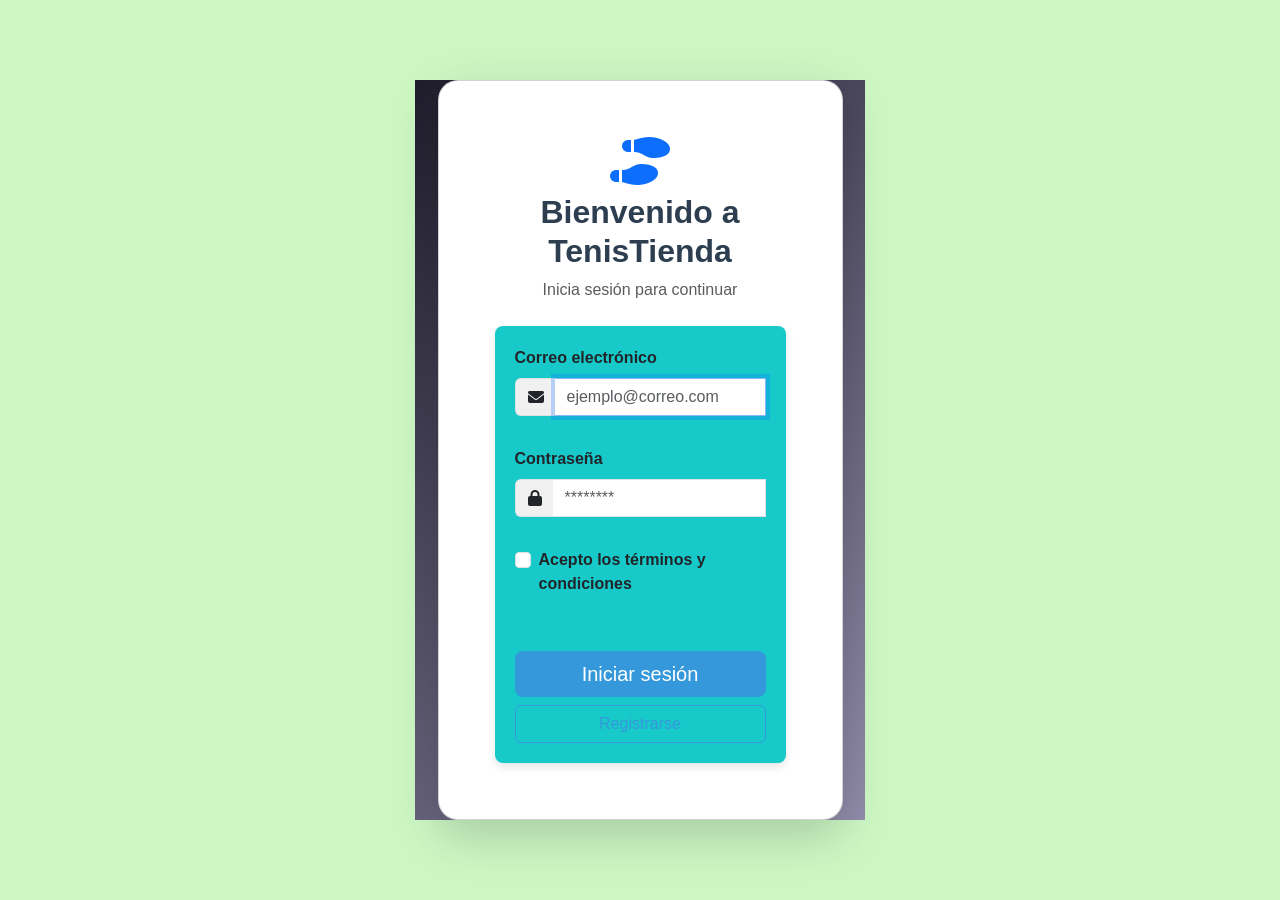
<file: TiendaTenis/index.html>
<!DOCTYPE html>
<html lang="es">

<head>
    <meta charset="UTF-8" />
    <meta name="viewport" content="width=device-width, initial-scale=1.0" />
    <title>TenisTienda | Login</title>
    <link rel="icon" href="./src/assets/icon/logo.png" type="image/png" />
    <link href="https://cdn.jsdelivr.net/npm/bootstrap@5.3.2/dist/css/bootstrap.min.css" rel="stylesheet" />
    <link rel="stylesheet" href="./src/css/style.css" />
    <link rel="stylesheet" href="https://cdnjs.cloudflare.com/ajax/libs/font-awesome/6.5.0/css/all.min.css" />
</head>

<body>
    <main class="login-background d-flex align-items-center justify-content-center">
        <div class="card login-card shadow-lg">
            <div class="card-body">
                <div class="text-center mb-4">
                    <i class="fas fa-shoe-prints fa-3x text-primary mb-2"></i>
                    <h2 class="fw-bold">Bienvenido a TenisTienda</h2>
                    <p class="text-muted">Inicia sesión para continuar</p>
                </div>

                <form id="loginForm" class="needs-validation" novalidate>
                    <div class="mb-3">
                        <label for="txtEmail" class="form-label">Correo electrónico</label>
                        <div class="input-group">
                            <span class="input-group-text"><i class="fas fa-envelope"></i></span>
                            <input type="email" id="txtEmail" class="form-control" placeholder="ejemplo@correo.com"
                                required>
                            <div class="invalid-feedback">Correo inválido</div>
                        </div>
                    </div>

                    <div class="mb-3">
                        <label for="idPassword" class="form-label">Contraseña</label>
                        <div class="input-group">
                            <span class="input-group-text"><i class="fas fa-lock"></i></span>
                            <input type="password" id="idPassword" class="form-control" placeholder="********" required>
                            <div class="invalid-feedback">Contraseña requerida</div>
                        </div>
                    </div>

                    <div class="mb-3 form-check">
                        <input type="checkbox" class="form-check-input" id="termsCheck" required />
                        <label for="termsCheck" class="form-check-label">Acepto los términos y condiciones</label>
                        <div class="invalid-feedback">Debes aceptar</div>
                    </div>

                    <div class="alert alert-danger d-none" id="loginError">
                        <i class="fas fa-exclamation-triangle me-2"></i> Correo o contraseña incorrectos.
                    </div>

                    <div class="d-grid gap-2 mt-4">
                        <button type="submit" class="btn btn-primary btn-lg">Iniciar sesión</button>
                        <button type="button" class="btn btn-outline-light" id="btnRegistry">Registrarse</button>
                    </div>
                </form>
            </div>
        </div>
    </main>

    <script src="https://cdn.jsdelivr.net/npm/bootstrap@5.3.2/dist/js/bootstrap.bundle.min.js"></script>
    <script src="./src/js/login.js"></script>
</body>

</html>
</file>
<file: TiendaTenis/src/css/style.css>
body {
    margin: 0;
    padding: 0;
    font-family: 'Gill Sans', 'Gill Sans MT', Calibri, 'Trebuchet MS', sans-serif;
    background-color: rgb(204, 247, 195);
    height: 100vh;
    /* Aseguramos que el body ocupe toda la altura de la ventana */
    display: flex;
    justify-content: center;
    align-items: center;
}

.formulario {
    width: 350px;
    /* Ancho fijo del formulario */
    padding: 20px;
    /* Espaciado dentro del formulario */
    background-color: #fff;
    border-radius: 5px;
    border: 1px solid #ccc;
    text-align: center;
    box-shadow: 0 4px 8px rgba(0, 0, 0, 0.1);
    /* Sombra sutil para resaltar */
}

h1 {
    font-size: 20px;
    margin-bottom: 15px;
    color: #444;
}

form {
    display: flex;
    flex-direction: column;
    gap: 15px;
    /* Espacio entre los elementos del formulario */
}

.Usuario {
    margin-bottom: 15px;
    text-align: left;
}

.Usuario input {
    width: 100%;
    padding: 8px;
    font-size: 14px;
    border: 1px solid #bbb;
    border-radius: 3px;
    outline: none;
}

button {
    padding: 10px;
    font-size: 14px;
    border: none;
    border-radius: 5px;
    background-color: #4c8bf5;
    color: white;
    cursor: pointer;
    transition: background-color 0.3s ease;
}

button:hover {
    background-color: #3a6fc2;
}

.recordar {
    margin-bottom: 10px;
    font-size: 12px;
}

.recordar a,
.registrarse a {
    text-decoration: none;
    color: #4c8bf5;
}

.recordar a:hover,
.registrarse a:hover {
    text-decoration: underline;
}

img {
    width: 100vw;
    height: 150px;
    object-fit: cover;
    display: block;
}

.menu-container {
    display: flex;
    justify-content: center;
    margin-top: 20px;
}

.menu {
    width: 90%;
    background-color: #343a40;
    padding: 20px;
    border-radius: 10px;
    display: flex;
    justify-content: space-between;
    box-shadow: 0px 4px 10px rgba(0, 0, 0, 0.2);
}

.menu button {
    flex-grow: 1;
    margin: 0 10px;
    font-size: 24px;
    padding: 15px 0;
    font-weight: bold;
}

/* Aseguramos que el formulario esté bien centrado */
.formulario {
    display: flex;
    flex-direction: column;
    justify-content: center;
    align-items: center;
}

/* Estilo del formulario de login */
form {
    background-color: #18c9c9;
    padding: 20px;
    border-radius: 8px;
    box-shadow: 0 4px 8px rgba(0, 0, 0, 0.1);
    width: 100%;
    max-width: 490px;
    /* Evitar que el formulario se expanda demasiado */
}

/* Estilo de las etiquetas */
label {
    font-weight: bold;
}

/* Estilo de los botones */
button {
    width: 100%;
    padding: 15px;
    background-color: #007bff;
    color: #fff;
    border: none;
    border-radius: 10px;
    cursor: pointer;
}

button:hover {
    background-color: #0056b3;
}

body,
html {
    height: 100%;
    margin: 0;
    font-family: 'Segoe UI', Tahoma, Geneva, Verdana, sans-serif;
}

.login-background {
    background: linear-gradient(135deg, #1f1c2c, #928dab);
    background-size: cover;
    animation: fadeIn 1s ease-in-out;
}

.login-card {
    background-color: #fff;
    padding: 40px;
    border-radius: 20px;
    max-width: 450px;
    width: 90%;
    animation: slideUp 0.8s ease-out;
}

.login-card h2 {
    color: #2c3e50;
}

.input-group-text {
    background-color: #f0f0f0;
    border-right: 0;
}

.input-group .form-control {
    border-left: 0;
}

.btn-primary {
    background-color: #3498db;
    border: none;
}

.btn-primary:hover {
    background-color: #2980b9;
}

.btn-outline-light {
    border-color: #3498db;
    color: #3498db;
}

.btn-outline-light:hover {
    background-color: #3498db;
    color: white;
}

.alert {
    font-size: 0.9rem;
}

@keyframes slideUp {
    from {
        opacity: 0;
        transform: translateY(30px);
    }

    to {
        opacity: 1;
        transform: translateY(0);
    }
}

@keyframes fadeIn {
    from {
        opacity: 0;
    }

    to {
        opacity: 1;
    }
}

/* Estilos para el contenedor de los botones */
.menu-lateral {
    padding: 20px;
    background-color: #333;
    height: 100vh;
    display: flex;
    flex-direction: column;
    justify-content: flex-start;
    align-items: center;
}

/* Estilo personalizado para los botones */
.btn-custom {
    background-color: #0062cc;
    /* Azul oscuro */
    color: white;
    border: none;
    padding: 15px 30px;
    font-size: 16px;
    font-weight: 600;
    border-radius: 50px;
    box-shadow: 0 4px 6px rgba(0, 0, 0, 0.1);
    transition: all 0.3s ease;
    margin: 10px 0;
    width: 80%;
}

/* Efecto al pasar el ratón */
.btn-custom:hover {
    background-color: #004a99;
    /* Azul más oscuro */
    transform: translateY(-5px);
    box-shadow: 0 6px 12px rgba(0, 0, 0, 0.2);
}

/* Efecto de enfoque (focus) para accesibilidad */
.btn-custom:focus {
    outline: none;
    box-shadow: 0 0 0 3px rgba(38, 143, 255, 0.5);
}
</file>
